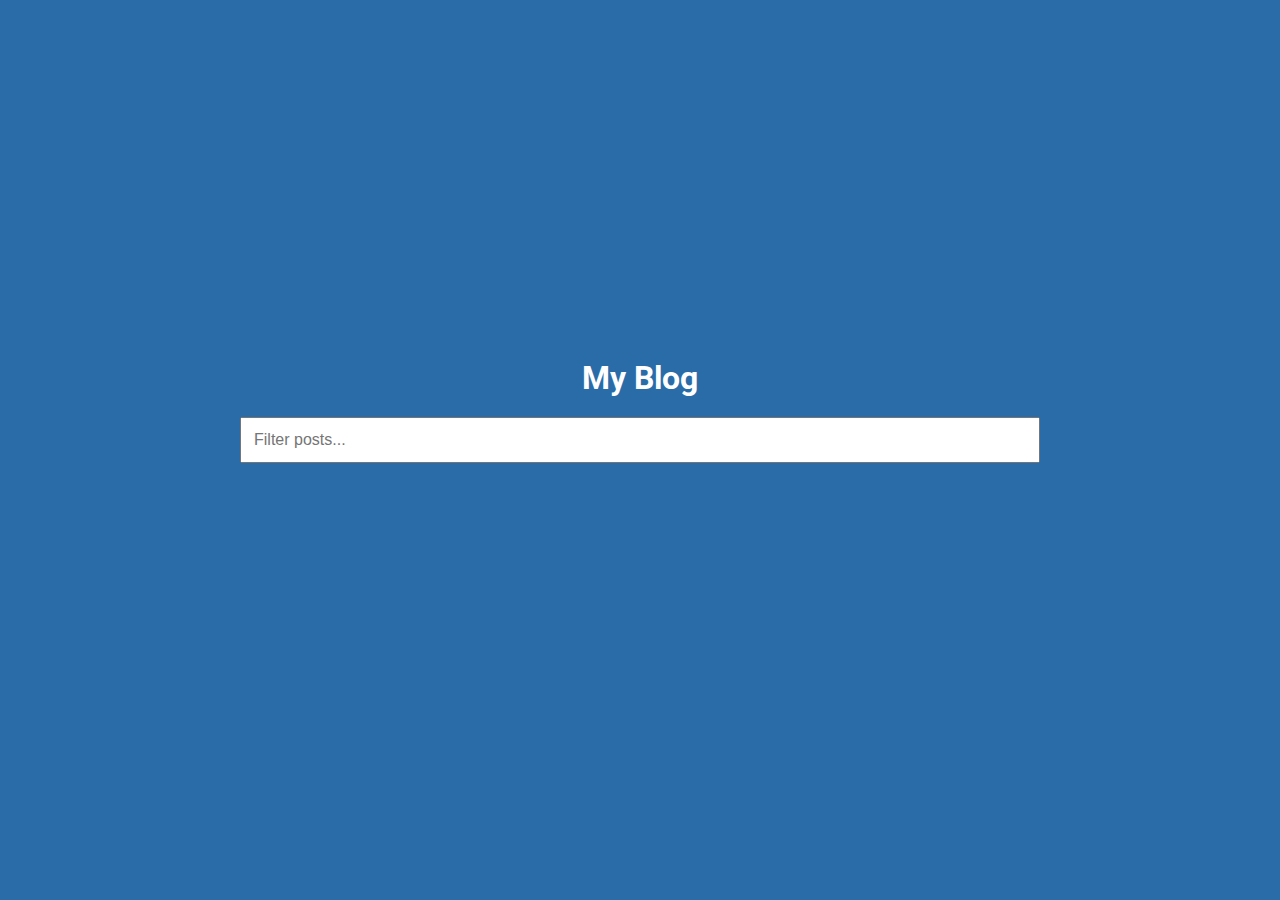
<file: infinite_scroll/index.html>
<!DOCTYPE html>
<html>
  <head>
    <meta charset="UTF-8" />
    <meta name="viewport" content="width=device-width, initial-scale=1.0" />
    <link rel="stylesheet" href="styles.css" />
    <title>My Blog</title>
  </head>
  <body>
    <h1>My Blog</h1>

    <div class="filter-container">
      <input type="text" id="filter" class="filter" placeholder="Filter posts..." />
    </div>

    <div id="posts-container"></div>

    <div class="loader">
      <div class="circle"></div>
      <div class="circle"></div>
      <div class="circle"></div>
    </div>

    <script src="index.js"></script>
  </body>
</html>
</file>
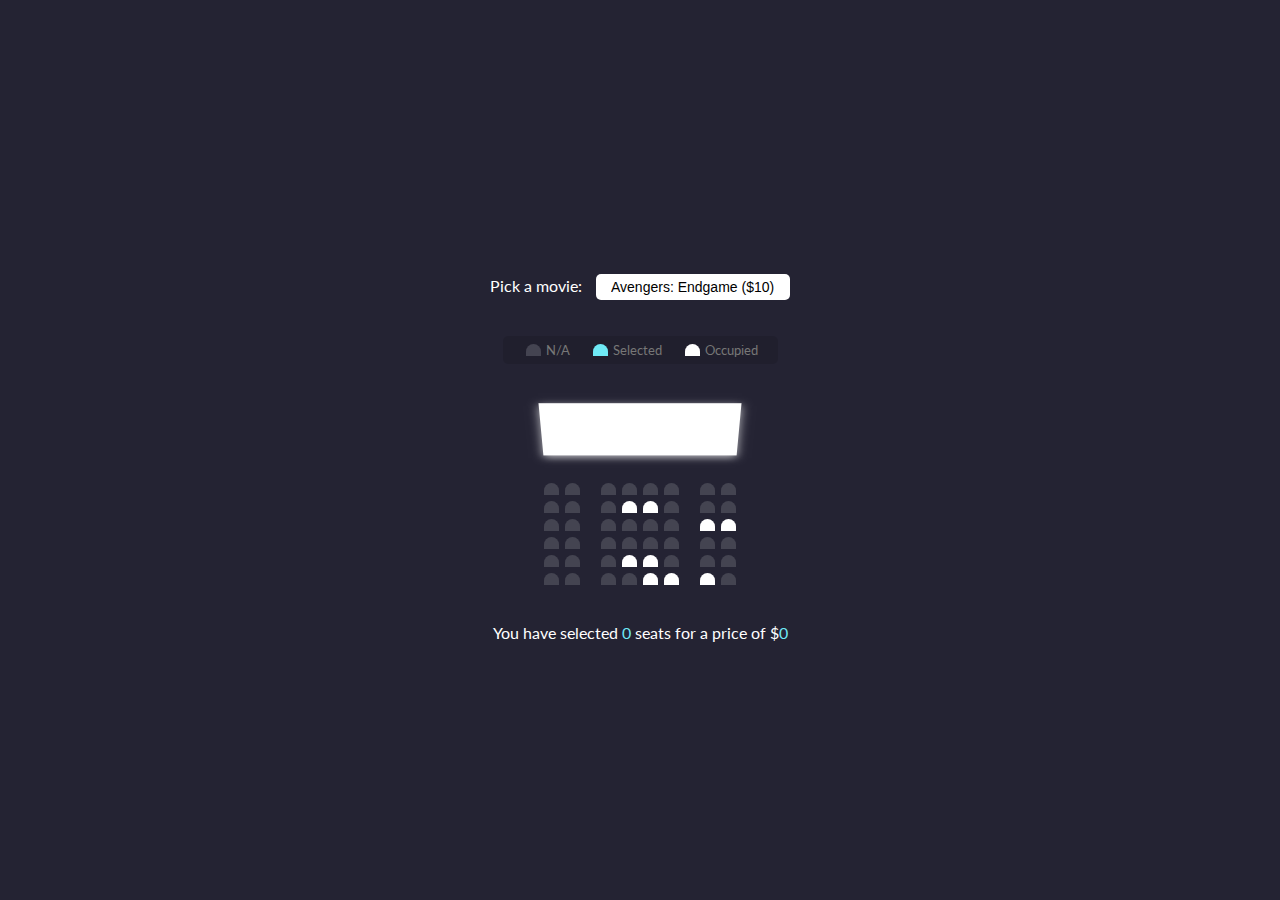
<file: movie-seat-booking/index.html>
<!DOCTYPE html>
<html>
  <head>
    <meta charset="UTF-8" />
    <meta name="viewport" content="width=device-width, initial-scale=1.0" />
    <link rel="stylesheet" href="styles.css" />
    <title>Movie Seat Booking</title>
  </head>
  <body>
    <div class="movieContainer">
      <label>Pick a movie:</label>
      <select id="movie">
        <option value="10">Avengers: Endgame ($10)</option>
        <option value="12">Joker ($12)</option>
        <option value="8">Toy Story 4 ($8)</option>
        <option value="9">The Lion King ($9)</option>
      </select>
    </div>

    <ul class="showcase">
      <li>
        <div class="seat"></div>
        <small>N/A</small>
      </li>
      <li>
        <div class="seat selected"></div>
        <small>Selected</small>
      </li>
      <li>
        <div class="seat occupied"></div>
        <small>Occupied</small>
      </li>
    </ul>

    <div class="container">
      <div class="screen"></div>

      <div class="row">
        <div class="seat"></div>
        <div class="seat"></div>
        <div class="seat"></div>
        <div class="seat"></div>
        <div class="seat"></div>
        <div class="seat"></div>
        <div class="seat"></div>
        <div class="seat"></div>
      </div>
      <div class="row">
        <div class="seat"></div>
        <div class="seat"></div>
        <div class="seat"></div>
        <div class="seat occupied"></div>
        <div class="seat occupied"></div>
        <div class="seat"></div>
        <div class="seat"></div>
        <div class="seat"></div>
      </div>
      <div class="row">
        <div class="seat"></div>
        <div class="seat"></div>
        <div class="seat"></div>
        <div class="seat"></div>
        <div class="seat"></div>
        <div class="seat"></div>
        <div class="seat occupied"></div>
        <div class="seat occupied"></div>
      </div>
      <div class="row">
        <div class="seat"></div>
        <div class="seat"></div>
        <div class="seat"></div>
        <div class="seat"></div>
        <div class="seat"></div>
        <div class="seat"></div>
        <div class="seat"></div>
        <div class="seat"></div>
      </div>
      <div class="row">
        <div class="seat"></div>
        <div class="seat"></div>
        <div class="seat"></div>
        <div class="seat occupied"></div>
        <div class="seat occupied"></div>
        <div class="seat"></div>
        <div class="seat"></div>
        <div class="seat"></div>
      </div>
      <div class="row">
        <div class="seat"></div>
        <div class="seat"></div>
        <div class="seat"></div>
        <div class="seat"></div>
        <div class="seat occupied"></div>
        <div class="seat occupied"></div>
        <div class="seat occupied"></div>
        <div class="seat"></div>
      </div>
    </div>

    <p class="text">
      You have selected <span id="count">0</span> seats for a price of $<span id="total">0</span>
    </p>

    <script src="index.js"></script>
  </body>
</html>
</file>
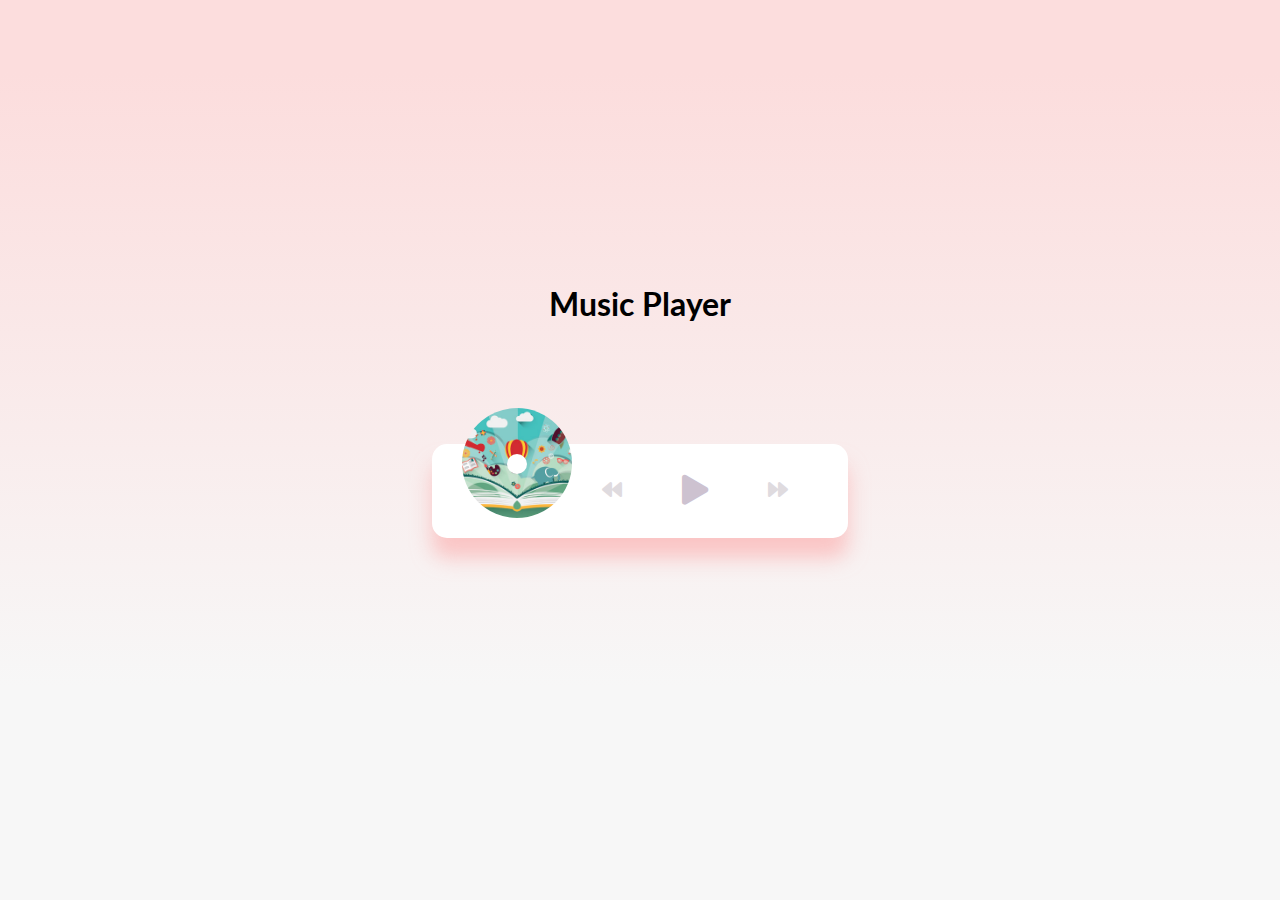
<file: music-player/index.html>
<!DOCTYPE html>
<html>
  <head>
    <meta charset="UTF-8" />
    <meta name="viewport" content="width=device-width, initial-scale=1.0" />
    <link
      rel="stylesheet"
      href="https://cdnjs.cloudflare.com/ajax/libs/font-awesome/5.10.2/css/all.min.css"
    />
    <link rel="stylesheet" href="src/styles.css" />
    <title>Music Player</title>
  </head>
  <body>
    <h1>Music Player</h1>

    <div class="music-container" id="music-container">
      <div class="music-info">
        <h4 id="title"></h4>
        <div class="progress-container" id="progress-container">
          <div class="progress" id="progress"></div>
        </div>
      </div>

      <audio src="music/ukulele.mp3" id="audio"></audio>

      <div class="img-container">
        <img src="img/ukulele.jpg" alt="music-cover" id="cover" />
      </div>
      <div class="navigation">
        <button id="prev" class="action-btn">
          <i class="fas fa-backward"></i>
        </button>
        <button id="play" class="action-btn action-btn-big">
          <i class="fas fa-play"></i>
        </button>
        <button id="next" class="action-btn">
          <i class="fas fa-forward"></i>
        </button>
      </div>
    </div>

    <script src="src/index.js"></script>
  </body>
</html>
</file>
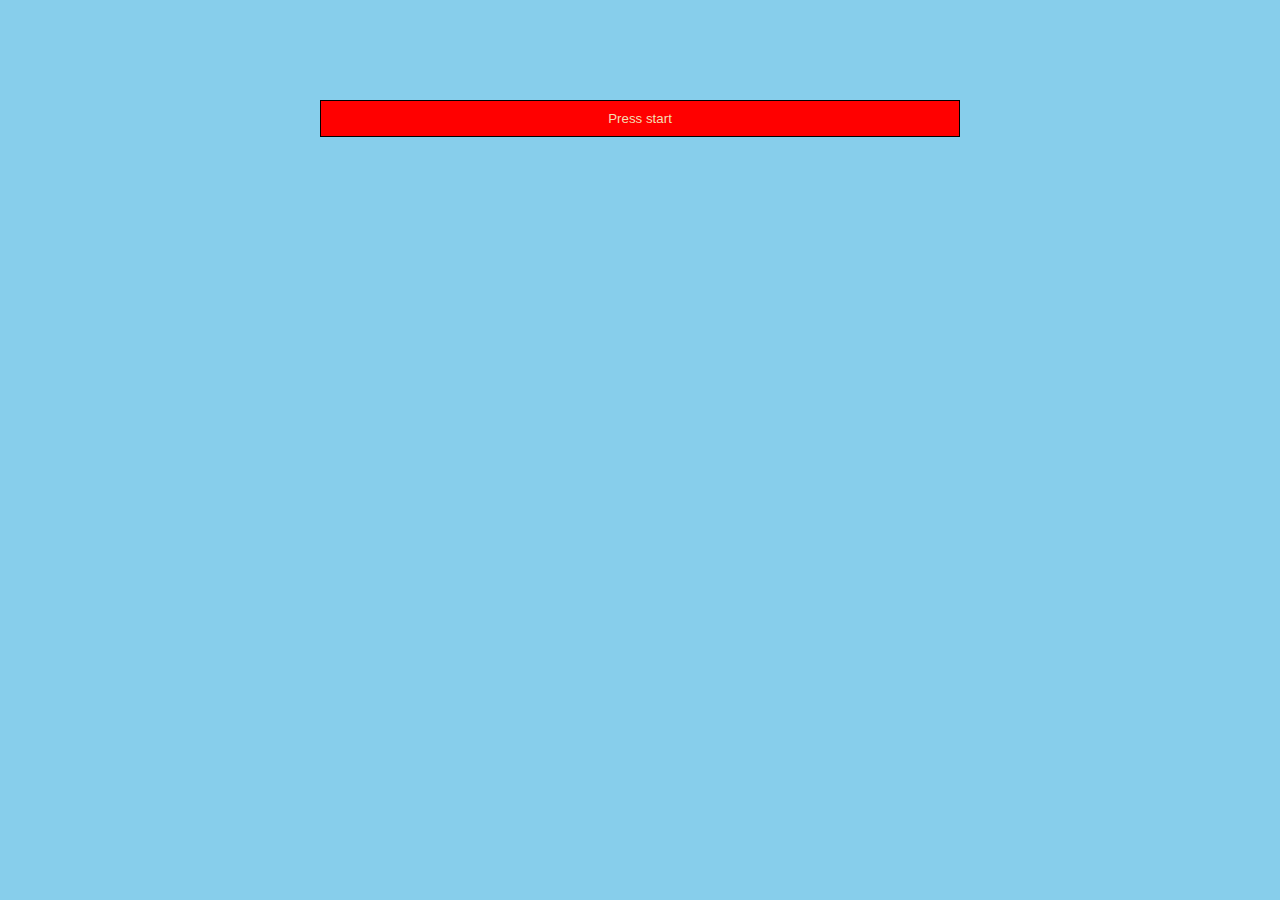
<file: pipe_bird_game/index.html>
<!DOCTYPE html>
<html>
  <head>
    <title>Parcel Sandbox</title>
    <meta charset="UTF-8" />
    <link rel="stylesheet" href="src/styles.css" />
  </head>

  <body>
    <div class="game">
      <button type="button" class="startBtn">Press start</button>
      <div class="gameArea"></div>
      <div class="gameMessage hide"></div>
      <div class="score"></div>
    </div>
    <script src="src/index.js"></script>
  </body>
</html>
</file>
<file: infinite_scroll/styles.css>
@import url("https://fonts.googleapis.com/css?family=Roboto&display=swap");

* {
  box-sizing: border-box;
}

body {
  background-color: #296ca8;
  color: #fff;
  font-family: "Roboto", sans-serif;
  display: flex;
  flex-direction: column;
  align-items: center;
  justify-content: center;
  min-height: 100vh;
  margin: 0;
  padding-bottom: 100px;
}

h1 {
  margin-bottom: 0;
  text-align: center;
}

.filter-container {
  margin-top: 20px;
  width: 80vw;
  max-width: 800px;
}

.filter {
  width: 100%;
  padding: 12px;
  font-size: 16px;
}
.post {
  position: relative;
  background-color: #4992d3;
  box-shadow: 0 2px 4px rgba(0, 0, 0, 0.3);
  border-radius: 3px;
  padding: 20px;
  margin: 40px 0;
  display: flex;
  width: 80vw;
  max-width: 800px;
}
.post .post-title {
  margin: 0;
}

.post .post-body {
  margin: 15px 0 0;
  line-height: 1.3;
}

.post .post-info {
  margin-left: 20px;
}
.post .number {
  position: absolute;
  top: -15px;
  left: -15px;
  font-size: 15px;
  width: 40px;
  height: 40px;
  border-radius: 50%;
  background: #fff;
  color: #296ca8;
  display: flex;
  align-items: center;
  justify-content: center;
  padding: 7px 10px;
}

.loader {
  opacity: 0;
  display: flex;
  position: fixed;
  bottom: 50px;
  transition: opacity 0.3s ease-in;
}

.loader.show {
  opacity: 1;
}
.circle {
  background-color: #fff;
  width: 10px;
  height: 10px;
  border-radius: 50%;
  margin: 5px;
  animation: bounce 0.5s ease-in infinite;
}
.circle:nth-of-type(2) {
  animation-delay: 0.1s;
}

.circle:nth-of-type(3) {
  animation-delay: 0.2s;
}

@keyframes bounce {
  0%,
  100% {
    transform: translateY(0);
  }

  50% {
    transform: translateY(-10px);
  }
}
</file>
<file: movie-seat-booking/styles.css>
@import url("https://fonts.googleapis.com/css?family=Lato&display=swap");

* {
  box-sizing: border-box;
}

body {
  background-color: #242333;
  color: #fff;
  display: flex;
  flex-direction: column;
  align-items: center;
  justify-content: center;
  height: 100vh;
  font-family: "Lato", sans-serif;
  margin: 0;
}

.movieContainer {
  margin: 20px 0;
}

.movieContainer select {
  background-color: #fff;
  border: 0;
  border-radius: 5px;
  font-size: 14px;
  margin-left: 10px;
  padding: 5px 15px 5px 15px;
  -moz-appearance: none; /* Firefox */
  -webkit-appearance: none; /* Safari and Chrome */
  appearance: none;
}

.container {
  perspective: 1000px;
  margin-bottom: 30px;
}

.seat {
  background-color: #444451;
  height: 12px;
  width: 15px;
  margin: 3px;
  border-top-left-radius: 10px;
  border-top-right-radius: 10px;
}
.seat.selected {
  background-color: #6feaf6;
}

.seat.occupied {
  background-color: #fff;
}
.seat:nth-of-type(2) {
  margin-right: 18px;
}
.seat:nth-last-of-type(2) {
  margin-left: 18px;
}
.seat:not(.occupied):hover {
  cursor: pointer;
  transform: scale(1.2);
}

.showcase .seat:not(.occupied):hover {
  cursor: default;
  transform: scale(1);
}
.showcase {
  background: rgba(0, 0, 0, 0.1);
  padding: 5px 10px;
  border-radius: 5px;
  color: #777;
  list-style-type: none;
  display: flex;
  justify-content: space-between;
}
.showcase li {
  display: flex;
  align-items: center;
  justify-content: center;
  margin: 0 10px;
}
.showcase li small {
  margin-left: 2px;
}

.row {
  display: flex;
}
.screen {
  background-color: #fff;
  height: 70px;
  width: 100%;
  margin: 15px 0;
  transform: rotateX(-45deg);
  box-shadow: 0 3px 10px rgba(255, 255, 255, 0.7);
}
p.text {
  margin: 5px 0;
}

p.text span {
  color: #6feaf6;
}
</file>
<file: music-player/src/styles.css>
@import url("https://fonts.googleapis.com/css?family=Lato&display=swap");

* {
  box-sizing: border-box;
}

body {
  background-image: linear-gradient(0deg, rgba(247, 247, 247, 1) 23.8%, rgba(252, 221, 221, 1) 92%);
  height: 100vh;
  display: flex;
  flex-direction: column;
  align-items: center;
  justify-content: center;
  font-family: "Lato", sans-serif;
  margin: 0;
}

.music-container {
  background-color: #fff;
  border-radius: 15px;
  box-shadow: 0 20px 20px 0 rgba(252, 169, 169, 0.6);
  display: flex;
  padding: 20px 30px;
  position: relative;
  margin: 100px 0;
  z-index: 10;
}

.img-container {
  position: relative;
  width: 110px;
}

.img-container::after {
  content: "";
  background-color: #fff;
  border-radius: 50%;
  position: absolute;
  bottom: 100%;
  left: 50%;
  width: 20px;
  height: 20px;
  transform: translate(-50%, 50%);
}

.img-container img {
  border-radius: 50%;
  object-fit: cover;
  height: 110px;
  width: inherit;
  position: absolute;
  bottom: 0;
  left: 0;
  animation: rotate 3s linear infinite;

  animation-play-state: paused;
}

.music-container.play .img-container img {
  animation-play-state: running;
}
@keyframes rotate {
  from {
    transform: rotate(0deg);
  }

  to {
    transform: rotate(360deg);
  }
}

.navigation {
  display: flex;
  align-items: center;
  justify-content: center;
  z-index: 1;
}

.action-btn {
  background-color: #fff;
  border: 0;
  color: #dfdbdf;
  font-size: 20px;
  cursor: pointer;
  padding: 10px;
  margin: 0 20px;
}

.action-btn.action-btn-big {
  color: #cdc2d0;
  font-size: 30px;
}

.action-btn:focus {
  outline: 0;
}

.music-info {
  background-color: rgba(255, 255, 255, 0.5);
  border-radius: 15px 15px 0 0;
  position: absolute;
  top: 0;
  left: 20px;
  width: calc(100% - 40px);
  padding: 10px 10px 10px 150px;
  opacity: 0;
  transform: translateY(0%);
  transition: transform 0.3s ease-in, opacity 0.3s ease-in;
  z-index: 0;
}

.music-container.play .music-info {
  opacity: 1;
  transform: translateY(-100%);
}

.music-info h4 {
  margin: 0;
}

.progress-container {
  background: #fff;
  border-radius: 5px;
  cursor: pointer;
  margin: 10px 0;
  height: 4px;
  width: 100%;
}

.progress {
  background-color: #fe8daa;
  border-radius: 5px;
  height: 100%;
  width: 0%;
  transition: width 0.1s linear;
}
</file>
<file: pipe_bird_game/src/styles.css>
body {
  overflow: hidden;
  height: 100vh;
  margin: 0;
}
.game {
  height: 100%;
}
.hide {
  display: none;
}
.gameArea {
  width: 100%;
  height: 100%;
  background-color: skyblue;
}
.startBtn {
  position: absolute;
  background-color: red;
  width: 50%;
  left: 25%;
  top: 100px;
  color: wheat;
  border: 1px solid black;
  padding: 10px;
}

.bird {
  position: absolute;
  top: 100px;
  left: 50px;
  background-image: url("../images/bird.png");
  width: 58px;
  height: 40px;
  background-size: cover;
}
.wing {
  position: absolute;
  top: 10px;
  left: 0;
  background-image: url("../images/wing.png");
  width: 25px;
  height: 14px;
  background-size: cover;
}
.score {
  position: fixed;
  top: 0;
  left: 0;
  right: 0;
  color: gold;
  text-align: center;
  height: 50px;
  font-size: 1.5em;
}
.gameMessage {
  position: fixed;
  top: 50px;
  left: 0;
  right: 0;
  padding: 20px;
  text-align: center;
  background-color: royalblue;
}
.pipe {
  position: absolute;
  width: 100px;
}
</file>
